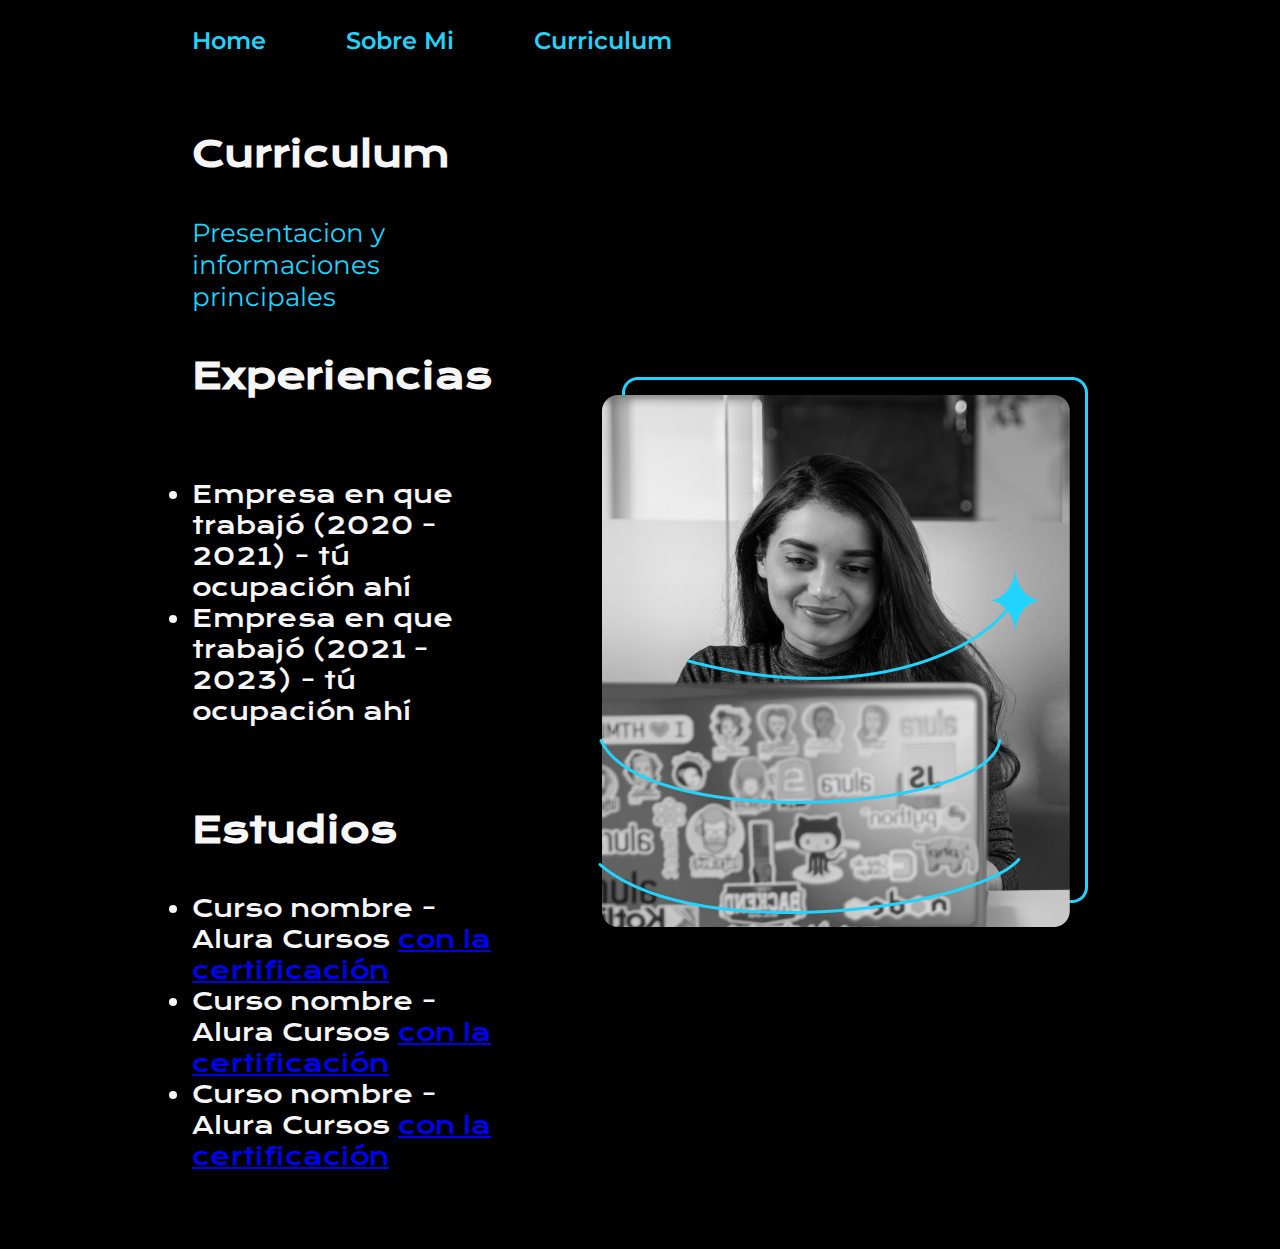
<file: curriculum.html>
<!DOCTYPE html>
<html lang="en">
<head>
    <meta charset="UTF-8">
    <meta name="viewport" content="width=device-width, initial-scale=1.0">
    <title>Curriculum</title>
    <link rel="stylesheet" href="./styles/style.css">
</head>
<body>
    <header class="header">
        <nav class="header__menu">
            <a class="header__menu__link" href="index.html">Home</a>
            <a class="header__menu__link" href="about.html">Sobre Mi</a>
            <a class="header__menu__link" href="curriculum.html">Curriculum</a>


        </nav>
    </header>
    <main class="presentacion">
        <section class="presentacion__contenido">
            <h1 class="presentacion__contenido__titulo">
                Curriculum</h1>
                <p class="presentacion__contenido__texto__curriculum">
                    Presentacion y informaciones principales

                </p>
                <h2 class="presentacion__contenido__titulo">Experiencias</h2>
                <p class="presentacion__contenido__texto">
                    <ul class="presentacion__contenido__texto">
                        <li> Empresa en que trabajó (2020 - 2021) - tú ocupación ahí </li>
                        <li> Empresa en que trabajó (2021 - 2023) - tú ocupación ahí </li>
                    </ul>
                </p>
                <h2 class="presentacion__contenido__titulo">Estudios</h2>
                <div class="presentacion__contenido__texto">
                    <ul class="presentacion__contenido__texto">
                        <li>Curso nombre - Alura Cursos <a href="linkdelacertificacion">con la certificación</a> </li>
                        <li>Curso nombre - Alura Cursos <a href="linkdelacertificacion">con la certificación</a></li>
                        <li>Curso nombre - Alura Cursos <a href="linkdelacertificacion">con la certificación</a></li>
                    </ul>
                </div>
               
        </section>
            <img src="./assets/Imagem.png" alt="Foto de Ana García desarrolando un proyecto">
    </main>
</body>
</html>
</file>
<file: styles/style.css>
@import url('https://fonts.googleapis.com/css2?family=Krona+One&family=Montserrat:ital,wght@0,100..900;1,100..900&display=swap');


:root{
    --color-primario: #000000;
    --color-secundario: #F6F6F6;
    --color-terciario: #22D4FD;
    --color-hover: #272727;


    --fuente-montserrat: 'Montserrat', sans serif;
    --fuente-krona: 'Krona One', sans serif;
}



* {
    padding: 0;
    margin:0

}

body {
    background-color: var(--color-primario);
    color: var(--color-secundario);
    
    box-sizing: border-box
}

.header{
    padding: 2% 0% 0% 15%;

}

.header__menu{
    display: flex;
    gap: 80px;

}

.header__menu__link{
    font-family: var(--fuente-montserrat);
    font-size: 1.5rem;
    font-weight: 600;
    color: var(--color-terciario);
    text-decoration:none ;
}

.presentacion__contenido__texto__curriculum{
    text-decoration: none;
    color: var(--color-terciario);
    font-family: var(--fuente-montserrat);
    font-size: 26px;
     
}

strong {
    color: var(--color-terciario);
}

span{
    color: #22d422;
    border: 1px solid #22D422;
    padding: 10px;
}

.titulo-destaque{
    color: var(--color-terciario);
}

.presentacion{
    display: flex;
    align-items: center;
    padding: 6% 15%;
    justify-content: space-between;
    gap: 82px;
}

.presentacion__contenido{
    width: 50%;
    display: flex;
    flex-direction: column;
    gap: 40px; 
}

.presentacion__contenido__titulo{
    font-size: 2.25rem;
    font-family: var(--fuente-krona);
}

.presentacion__contenido__texto{
    font-size: 1.5rem;
    font-family: var(--fuente-krona);
}

.presentacion__enlaces{
    display: flex;
    justify-content:space-between;
    flex-direction: column;
    align-items: center;
    gap: 32px;
}

.presentacion__enlaces_subtitulo{
    font-family: var(--fuente-krona);
    font-size: 1.5rem;
    font-weight: 400;
}

.presentacion__enlaces__link{
    width: 50%;

    text-align: center;
    padding: 21.5px 0;
    border-radius: 8px;
    font-family: var(--fuente-montserrat);
    font-size: 1.5rem;
    font-weight: 600;
    text-decoration: none;
    color: var(--color-secundario);
    border: 2px solid var(--color-terciario);
    display: flex;
    justify-content: center;
    gap:10px;
}

.presentacion__enlaces__link:hover{

    background-color: var(--color-hover);
}

.presentacion__imagen{
    width: 50%;
}

.footer{
    background-color: var(--color-terciario);
    padding: 24px;
    color: var(--color-primario);
    text-align: center;
    font-family: var(--fuente-montserrat);
    font-size: 1.5rem;
    font-family: 400;
}

@media (max-width:1200px ){

    .header{
        padding: 10%;
    }

    .header__menu{
        justify-content: center;
    }

    .presentacion{
        flex-direction: column-reverse;
        padding: 5%;
    }

    .presentacion__contenido{
        width: auto;
    }
    




}
</file>
